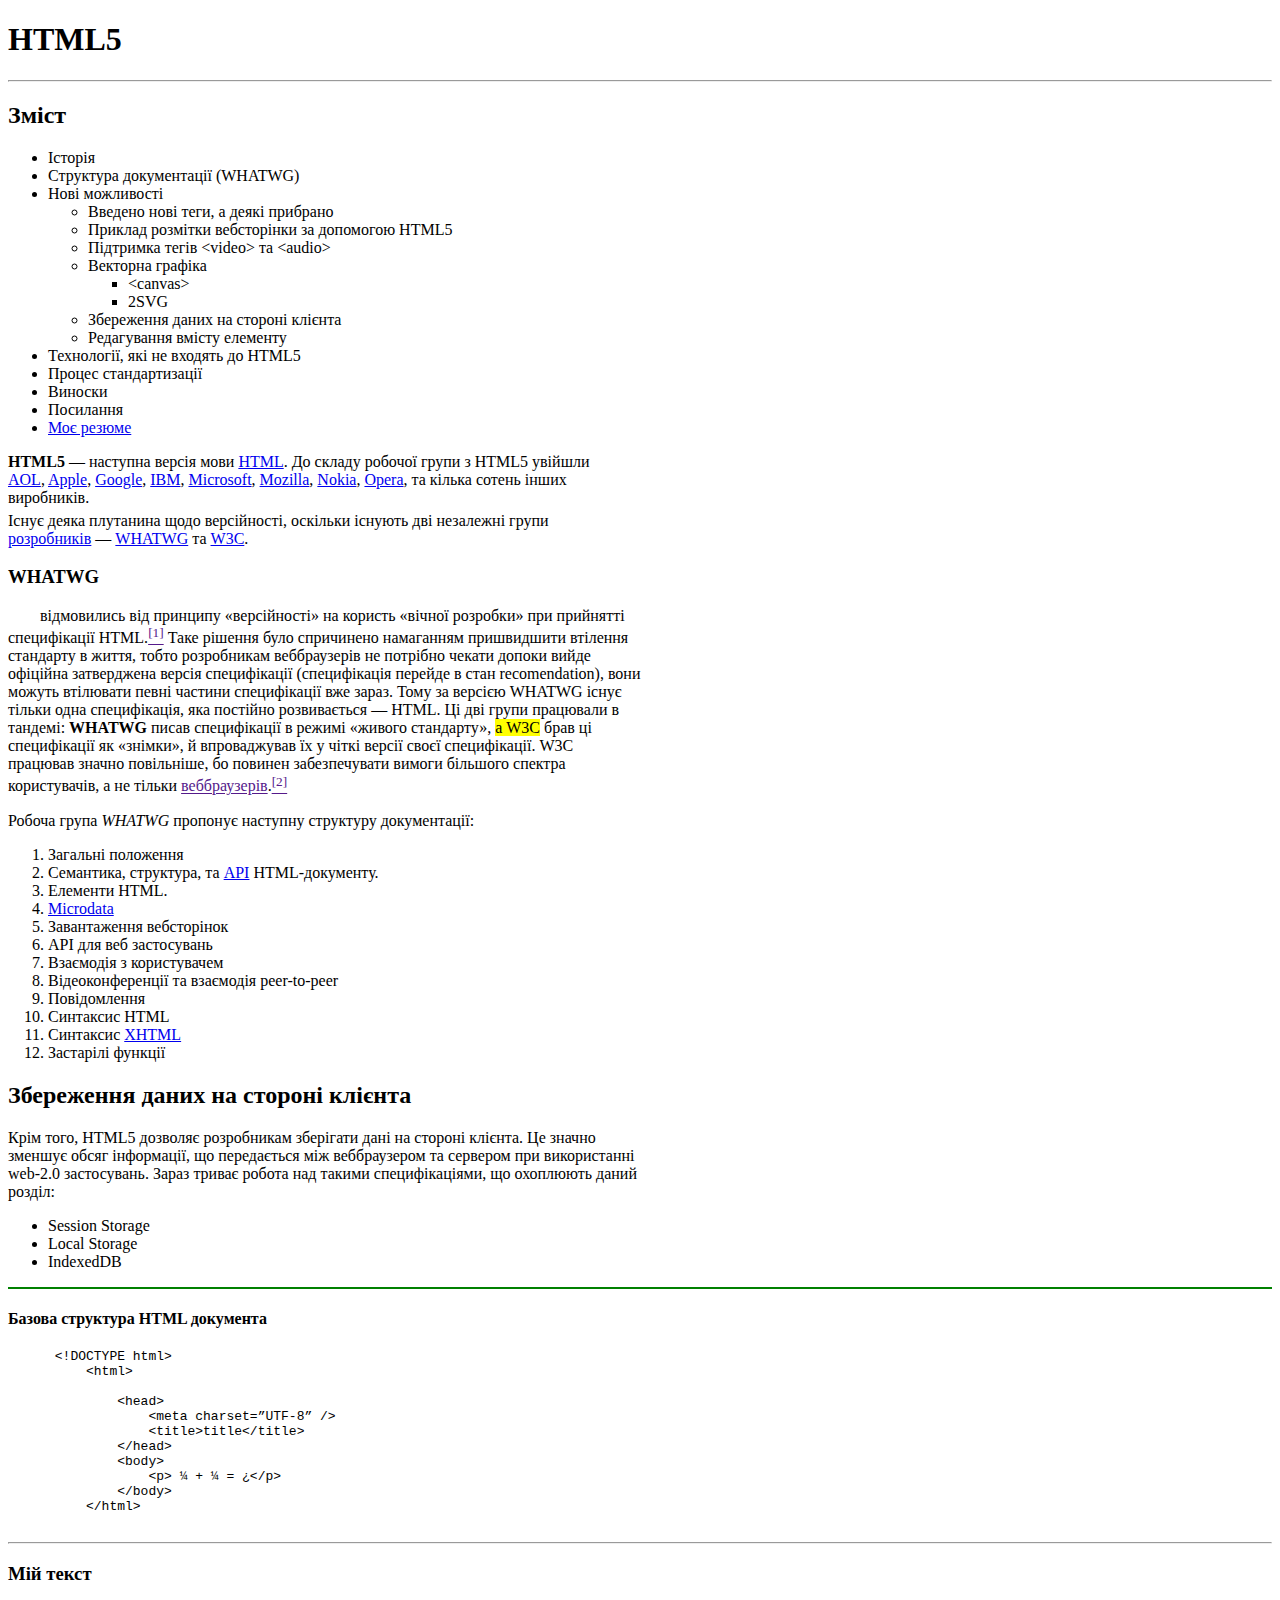
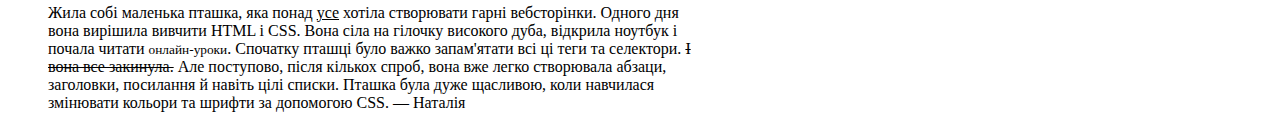
<file: html/index.html>
<!DOCTYPE html>
<html>
  <head>
    <meta charset="utf-8" />
    <meta http-equiv="X-UA-Compatible" content="IE=edge" />
    <title></title>
    <meta name="description" content="" />
    <meta name="viewport" content="width=device-width, initial-scale=1" />
    <link rel="stylesheet" href="" />
  </head>

  <body>
    <div class="header">
      <h1>HTML5</h1>
      <hr />
    </div>

    <div class="contents">
      <h2>Зміст</h2>
      <ul>
        <li>Історія</li>
        <li>Структура документації (WHATWG)</li>
        <li>Нові можливості</li>
        <ul>
          <li>Введено нові теги, а деякі прибрано</li>
          <li>Приклад розмітки вебсторінки за допомогою HTML5</li>
          <li>Підтримка тегів &lt;video&gt; та &lt;audio&gt;</li>
          <li>Векторна графіка</li>
          <ul>
            <li>&lt;canvas&gt;</li>
            <li>2SVG</li>
          </ul>
          <li>Збереження даних на стороні клієнта</li>
          <li>Редагування вмісту елементу</li>
        </ul>
        <li>Технології, які не входять до HTML5</li>
        <li>Процес стандартизації</li>
        <li>Виноски</li>
        <li>Посилання</li>
        <li><a href="resume.html">Моє резюме</a></li>
      </ul>
    </div>

    <div class="intro">
      <p style="width: 600px; margin-bottom: 5px">
        <b>HTML5</b> — наступна версія мови
        <a href="https://uk.wikipedia.org/wiki/HTML" target="_blank">HTML</a>.
        До складу робочої групи з HTML5 увійшли
        <a href="https://uk.wikipedia.org/wiki/AOL" target="_blank">AOL</a>,
        <a href="https://uk.wikipedia.org/wiki/Apple" target="_blank">Apple</a>,
        <a href="https://uk.wikipedia.org/wiki/Google" target="_blank">Google</a
        >, <a href="https://uk.wikipedia.org/wiki/IBM" target="_blank">IBM</a>,
        <a href="https://uk.wikipedia.org/wiki/Microsoft" target="_blank"
          >Microsoft</a
        >,
        <a href="https://uk.wikipedia.org/wiki/Mozilla" target="_blank"
          >Mozilla</a
        >,
        <a href="https://uk.wikipedia.org/wiki/Nokia" target="_blank">Nokia</a>,
        <a href="https://uk.wikipedia.org/wiki/Opera" target="_blank">Opera</a>,
        та кілька сотень інших виробників.
      </p>
      <p style="width: 600px; margin-top: 5px">
        Існує деяка плутанина щодо версійності, оскільки існують дві незалежні
        групи
        <a
          href="https://uk.wikipedia.org/wiki/%D0%A0%D0%BE%D0%B7%D1%80%D0%BE%D0%B1%D0%BD%D0%B8%D0%BA"
          target="_blank"
          >розробників</a
        >
        —
        <a href="https://uk.wikipedia.org/wiki/WHATWG" target="_blank"
          >WHATWG</a
        >
        та
        <a
          href="https://uk.wikipedia.org/wiki/World_Wide_Web_Consortium"
          target="_blank"
          >W3C</a
        >.
      </p>
    </div>

    <div class="whatwg-section">
      <h3>WHATWG</h3>
      <p style="text-indent: 2em; width: 635px">
        відмовились від принципу «версійності» на користь «вічної розробки» при
        прийнятті специфікації HTML.<a href=""><sup>[1]</sup></a> Таке рішення
        було спричинено намаганням пришвидшити втілення стандарту в життя, тобто
        розробникам веббраузерів не потрібно чекати допоки вийде офіційна
        затверджена версія специфікації (специфікація перейде в стан
        recomendation), вони можуть втілювати певні частини специфікації вже
        зараз. Тому за версією WHATWG існує тільки одна специфікація, яка
        постійно розвивається — HTML. Ці дві групи працювали в тандемі:
        <b>WHATWG</b> писав специфікації в режимі «живого стандарту»,
        <mark>а W3C</mark> брав ці специфікації як «знімки», й впроваджував їх у
        чіткі версії своєї специфікації. W3C працював значно повільніше, бо
        повинен забезпечувати вимоги більшого спектра користувачів, а не тільки
        <a href="">веббраузерів</a>.<a href=""><sup>[2]</sup></a>
      </p>
      <p>
        Робоча група <i>WHATWG</i> пропонує наступну структуру документації:
      </p>
      <ol>
        <li>Загальні положення</li>
        <li>
          Семантика, структура, та
          <a
            href="https://uk.wikipedia.org/wiki/%D0%9F%D1%80%D0%B8%D0%BA%D0%BB%D0%B0%D0%B4%D0%BD%D0%B8%D0%B9_%D0%BF%D1%80%D0%BE%D0%B3%D1%80%D0%B0%D0%BC%D0%BD%D0%B8%D0%B9_%D1%96%D0%BD%D1%82%D0%B5%D1%80%D1%84%D0%B5%D0%B9%D1%81"
            target="_blank"
            >API</a
          >
          HTML-документу.
        </li>
        <li>Елементи HTML.</li>
        <li>
          <a
            href="https://uk.wikipedia.org/wiki/%D0%9C%D1%96%D0%BA%D1%80%D0%BE%D0%B4%D0%B0%D0%BD%D1%96_(HTML)"
            target="_blank"
            >Microdata</a
          >
        </li>
        <li>Завантаження вебсторінок</li>
        <li>API для веб застосувань</li>
        <li>Взаємодія з користувачем</li>
        <li>Відеоконференції та взаємодія peer-to-peer</li>
        <li>Повідомлення</li>
        <li>Синтаксис HTML</li>
        <li>
          Синтаксис
          <a href="https://uk.wikipedia.org/wiki/XHTML" target="_blank"
            >XHTML</a
          >
        </li>
        <li>Застарілі функції</li>
      </ol>
    </div>

    <div class="storage-section">
      <h2>Збереження даних на стороні клієнта</h2>
      <p style="width: 650px">
        Крім того, HTML5 дозволяє розробникам зберігати дані на стороні клієнта.
        Це значно зменшує обсяг інформації, що передається між веббраузером та
        сервером при використанні web-2.0 застосувань. Зараз триває робота над
        такими специфікаціями, що охоплюють даний розділ:
      </p>

      <ul>
        <li>Session Storage</li>
        <li>Local Storage</li>
        <li>IndexedDB</li>
      </ul>
      <hr style="border: none; height: 2px; background-color: green" />
    </div>

    <div class="base-structure">
      <h4>Базова структура HTML документа</h4>
      <pre>
      &lt;!DOCTYPE html&gt;
          &lt;html&gt;
  
              &lt;head&gt;
                  &lt;meta charset=”UTF-8” /&gt;
                  &lt;title&gt;title&lt;/title&gt;
              &lt;/head&gt;
              &lt;body&gt;
                  &lt;p&gt; &frac14; + &frac14; = &iquest;&lt;/p&gt;
              &lt;/body&gt;
          &lt;/html&gt;
      </pre>
      <hr />
    </div>

    <div class="my-text">
      <h3>Мій текст</h3>
      <blockquote>
        <p style="width: 650px">
          Жила собі маленька пташка, яка понад <u>усе</u> хотіла створювати
          гарні вебсторінки. Одного дня вона вирішила вивчити
          <srtong>HTML і CSS</srtong>. Вона сіла на гілочку високого дуба,
          відкрила ноутбук і почала читати <small>онлайн-уроки</small>. Спочатку
          пташці було важко запам'ятати всі ці теги та селектори.
          <s>І вона все закинула.</s> Але поступово, після кількох спроб, вона
          вже легко створювала абзаци, заголовки, посилання й навіть цілі
          списки. Пташка була дуже щасливою, коли навчилася змінювати кольори та
          шрифти за допомогою CSS. — Наталія
        </p>
      </blockquote>
    </div>

    <script src="" async defer></script>
  </body>
</html>
</file>
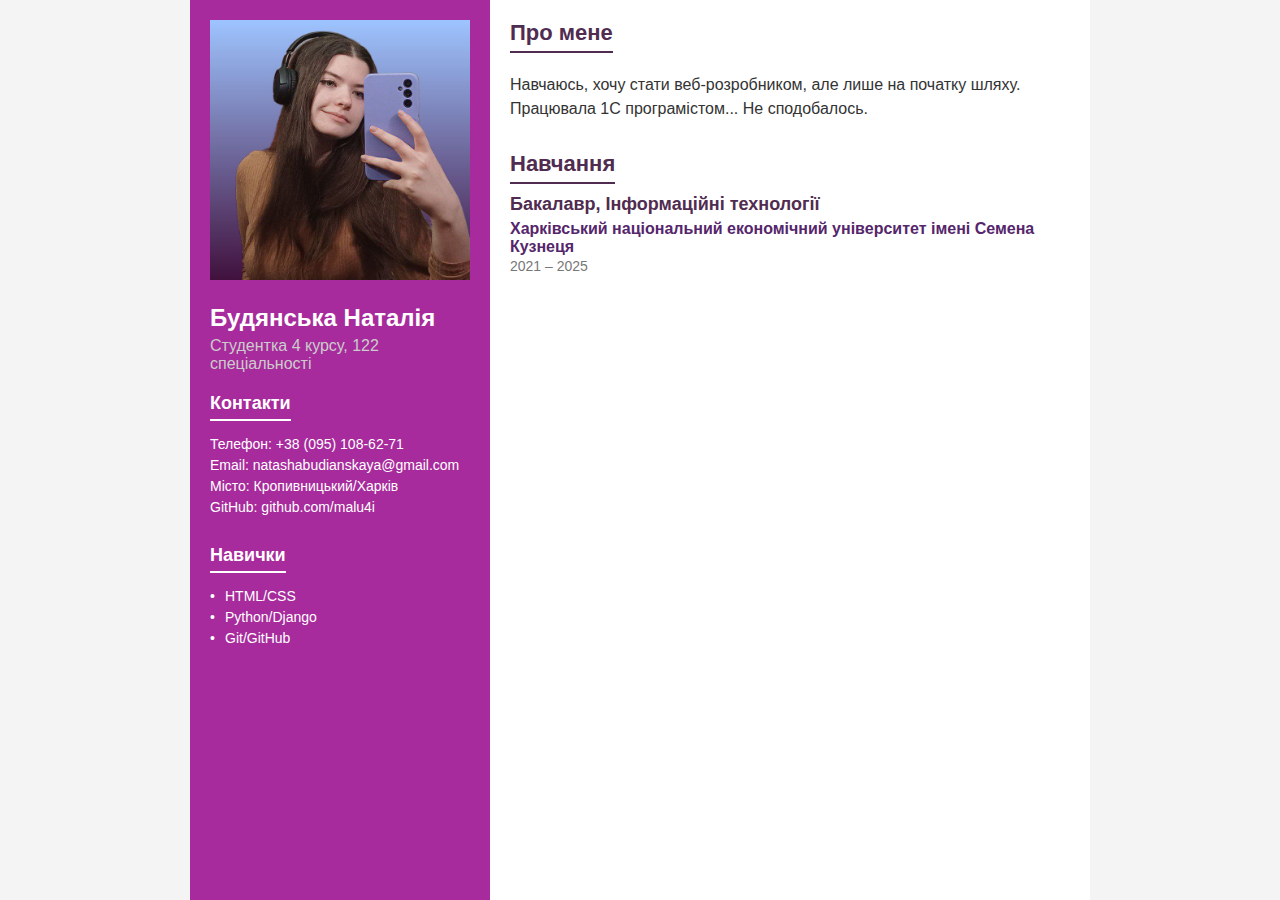
<file: html/resume.html>
<!DOCTYPE html>
<html>
  <head>
    <meta charset="utf-8" />
    <meta http-equiv="X-UA-Compatible" content="IE=edge" />
    <title>Резюме</title>
    <meta name="description" content="" />
    <meta name="viewport" content="width=device-width, initial-scale=1" />
    <link rel="stylesheet" href="/css/style.css" />
  </head>
  <body>
    <div class="container">
      <div class="left-col">
        <img src="/images/photo.jpg" alt="My Photo" class="profile-pic" />
        <div class="name">Будянська Наталія</div>
        <div class="position">Студентка 4 курсу, 122 спеціальності</div>

        <div class="contact-info">
          <h2>Контакти</h2>
          <p>Телефон: <a href="tel:+380951086271">+38 (095) 108-62-71</a></p>
          <p>
            Email:
            <a href="mailto:natashabudianskaya@gmail.com"
              >natashabudianskaya@gmail.com</a
            >
          </p>
          <p>Місто: Кропивницький/Харків</p>
          <p>
            GitHub:
            <a href="https://github.com/malu4i" target="_blank"
              >github.com/malu4i</a
            >
          </p>
        </div>

        <div class="skills">
          <h2>Навички</h2>
          <ul>
            <li>HTML/CSS</li>
            <li>Python/Django</li>
            <li>Git/GitHub</li>
          </ul>
        </div>
      </div>

      <div class="right-col">
        <section class="section about">
          <h2>Про мене</h2>
          <p>
            Навчаюсь, хочу стати веб-розробником, але лише на початку шляху.
            Працювала 1С програмістом... Не сподобалось.
          </p>
        </section>

        <section class="section">
          <h2>Навчання</h2>
          <div class="education-item">
            <h3>Бакалавр, Інформаційні технології</h3>
            <div class="institution">
              <a href="https://www.hneu.edu.ua/" target="_blank"
                >Харківський національний економічний університет імені Семена
                Кузнеця</a
              >
            </div>
            <div class="period">2021 – 2025</div>
          </div>
        </section>
      </div>
    </div>
  </body>
</html>
</file>
<file: css/style.css>
* {
  margin: 0;
  padding: 0;
  box-sizing: border-box;
}

body {
  font-family: Arial, sans-serif;
  background: #f4f4f4;
  color: #333;
}
.container {
  width: 900px;
  margin: 0 auto;
  background: #fff;
  min-height: 100vh;
  display: flex;
}
.left-col {
  width: 300px;
  background: #a72b9c;
  color: #fff;
  padding: 20px;
}
.profile-pic {
  width: 100%;
  margin-bottom: 20px;
}
.name {
  font-size: 24px;
  font-weight: bold;
  margin-bottom: 5px;
}
.position {
  font-size: 16px;
  color: #ccc;
  margin-bottom: 20px;
}

.contact-info,
.skills {
  margin-bottom: 30px;
}
.contact-info h2,
.skills h2 {
  font-size: 18px;
  margin-bottom: 10px;
  border-bottom: 2px solid #fff;
  display: inline-block;
  padding-bottom: 5px;
}
.contact-info p {
  margin: 5px 0;
  font-size: 14px;
}
.contact-info a {
  color: #fff;
  text-decoration: none;
}
.contact-info a:hover {
  text-decoration: underline;
}
.skills ul {
  list-style: none;
  padding-left: 0;
}
.skills li {
  margin: 5px 0;
  font-size: 14px;
  position: relative;
  padding-left: 15px;
}
.skills li::before {
  content: "•";
  color: #fff;
  position: absolute;
  left: 0;
}

.right-col {
  flex: 1;
  padding: 20px;
}
.section {
  margin-bottom: 30px;
}
.section h2 {
  font-size: 22px;
  color: #4f2c50;
  margin-bottom: 10px;
  border-bottom: 2px solid #4f2c50;
  display: inline-block;
  padding-bottom: 5px;
}
.about p {
  line-height: 1.5;
  margin-top: 10px;
}
.institution a {
  text-decoration: none;
  color: #55266b;
}
.education-item {
  margin-bottom: 20px;
}
.education-item h3 {
  font-size: 18px;
  color: #4f2c50;
  margin-bottom: 5px;
}
.education-item .institution {
  font-weight: bold;
  margin-bottom: 2px;
}
.education-item .period {
  font-size: 14px;
  color: #777;
  margin-bottom: 5px;
}
</file>
